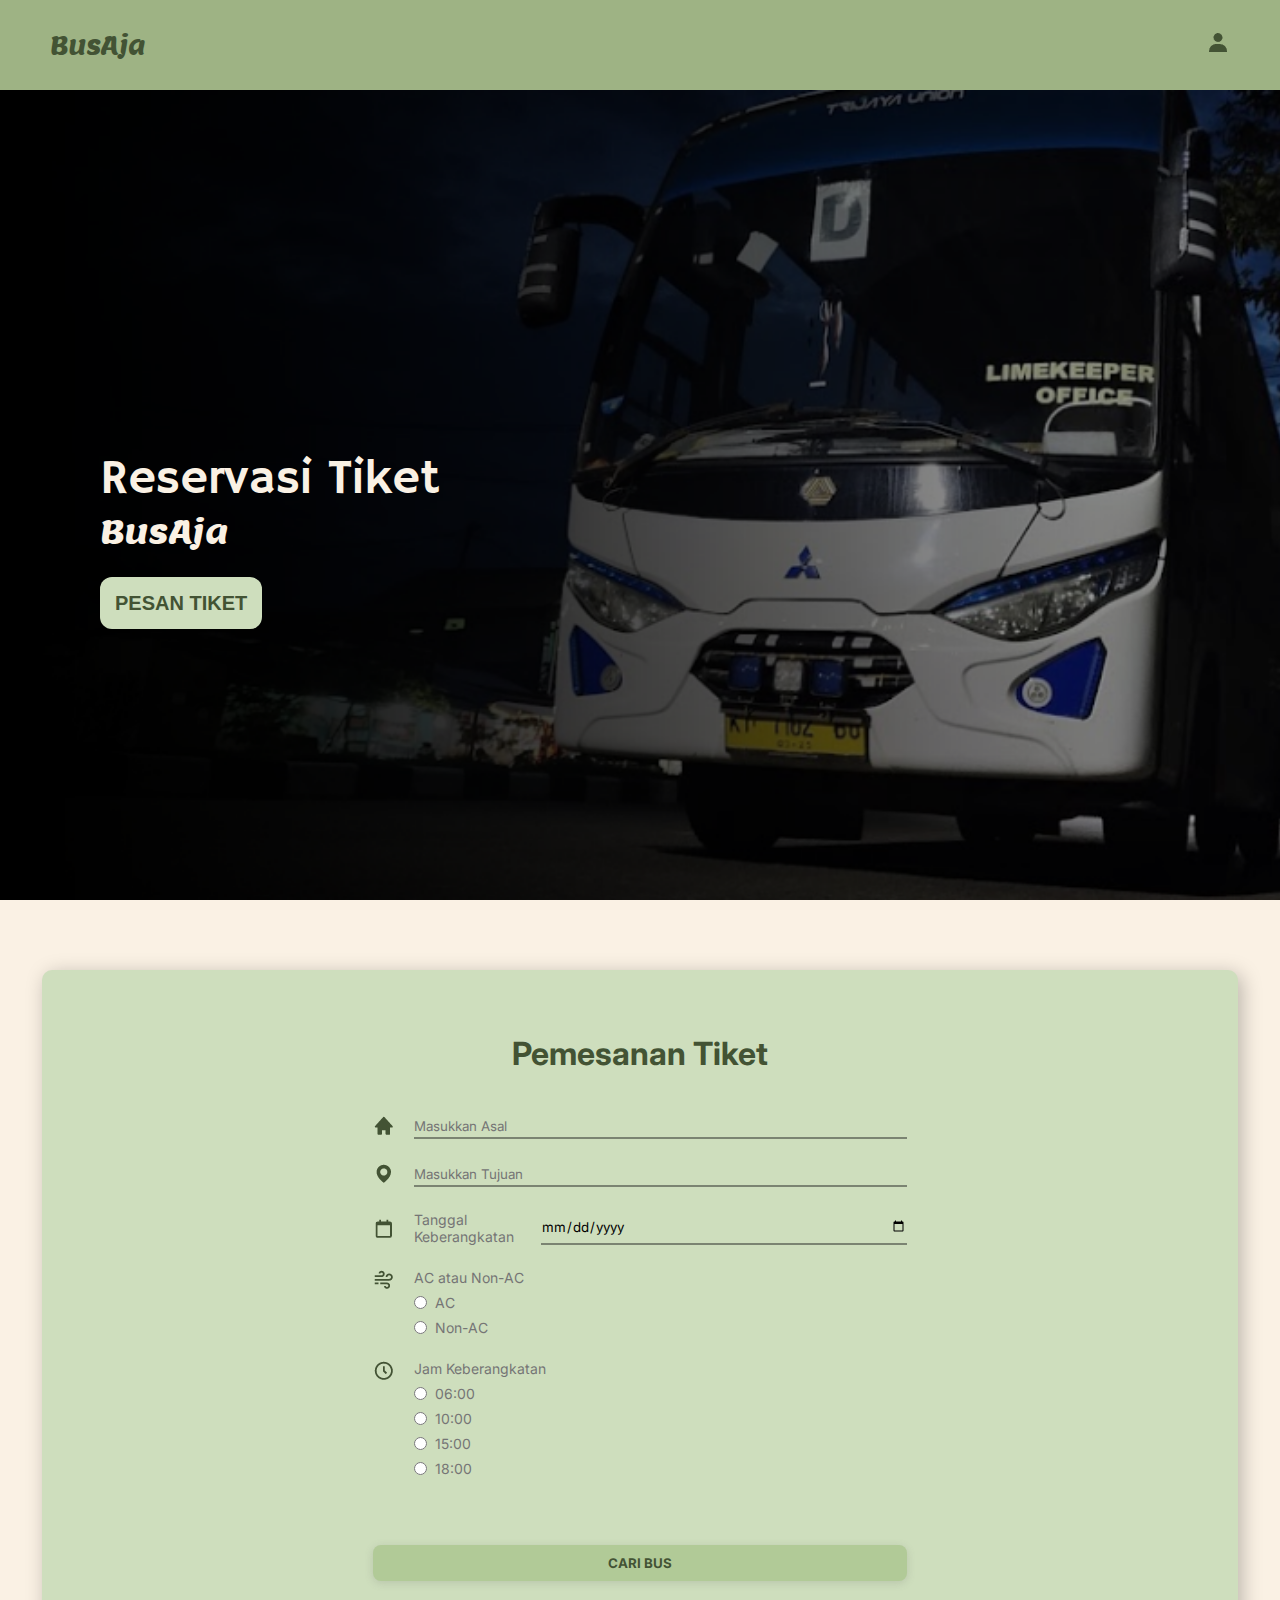
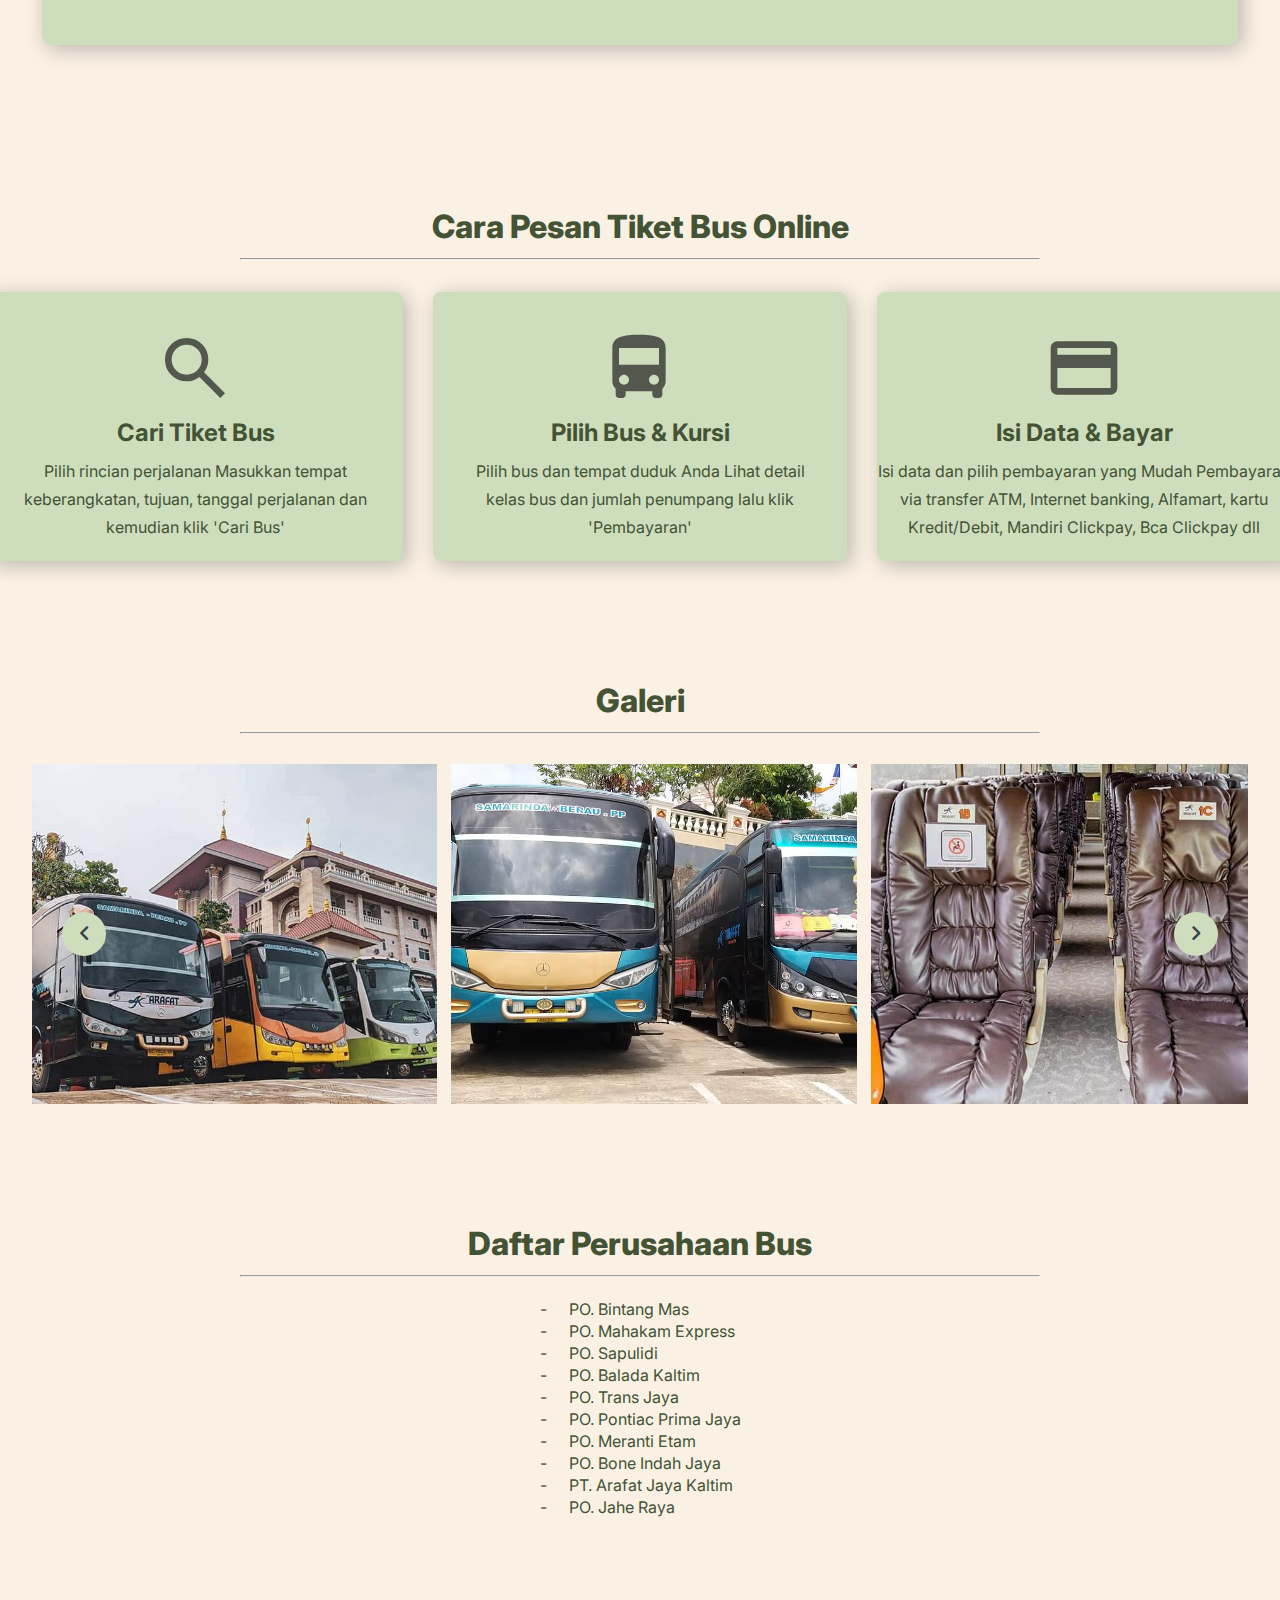
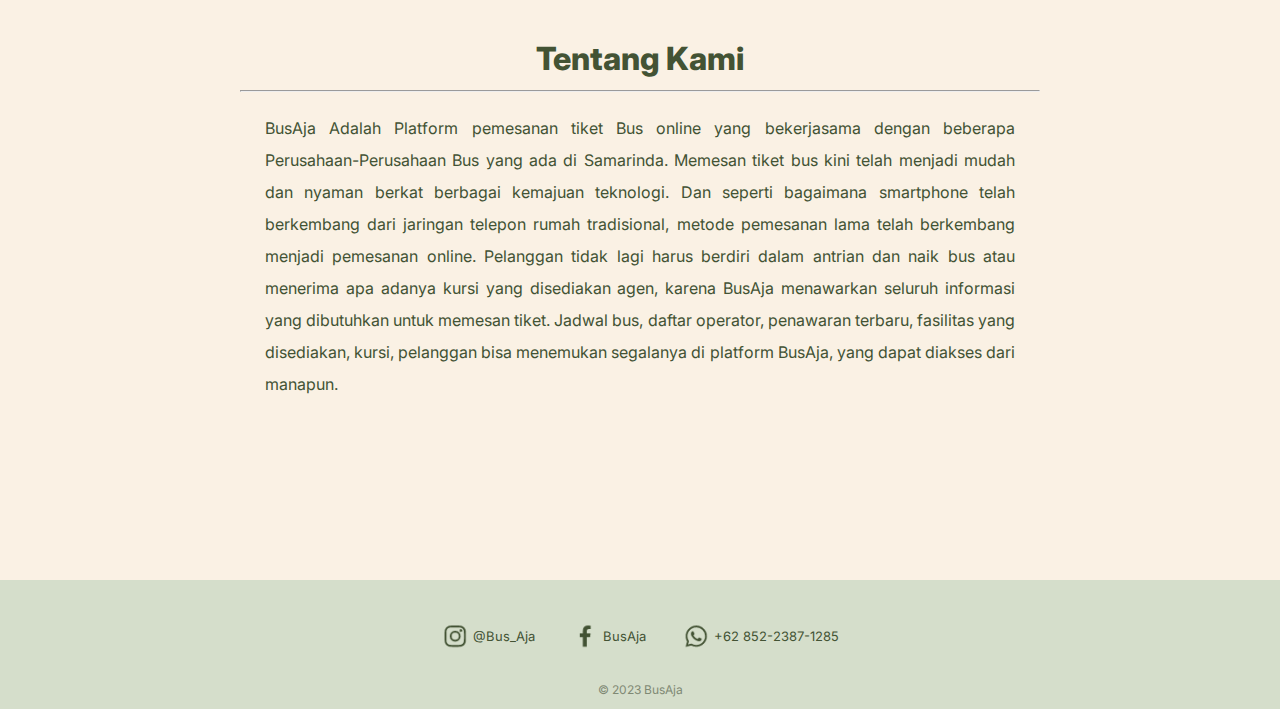
<file: index.html>
<!DOCTYPE html>
<html lang="en">
	<head>
		<meta charset="UTF-8" />
		<meta name="viewport" content="width=device-width, initial-scale=1.0" />
		<title>BusAja</title>
		<link rel="stylesheet" href="style.css" />
		<link rel="preconnect" href="https://fonts.googleapis.com" />
		<link rel="preconnect" href="https://fonts.gstatic.com" crossorigin />
		<link
			rel="stylesheet"
			href="https://fonts.googleapis.com/css2?family=Caprasimo&family=Hammersmith+One&family=Inter&family=Lemon&family=Poppins&display=swap" />
		<link
			rel="stylesheet"
			href="https://cdnjs.cloudflare.com/ajax/libs/font-awesome/6.2.0/css/all.min.css" />
		<script src="script.js" defer></script>
	</head>

	<body>
		<nav>
			<div class="logo"><a href="index.html">BusAja</a></div>
			<div class="user">
				<a href="profile.html"
					><img alt="user" src="assets/user-solid-24.png" />
				</a>
			</div>
		</nav>

		<div class="wrapper-bus">
			<div class="txt-foto-bus">
				<p
					style="
						font-family: 'Hammersmith One', sans-serif;
						font-size: 48px;
					">
					Reservasi Tiket
				</p>
				<p style="font-family: 'Lemon', cursive; font-size: 32px">
					BusAja
				</p>
				<br />
				<br />
				<a href="#pemesanan-tiket">PESAN TIKET</a>
			</div>
			<img
				alt="Capture1"
				class="img-bus"
				src="assets/Capture1.png"
				box-shadow:
				4px
				4px
				20px
				0px
				rgba(0,
				0,
				0,
				0.25);
				style="object-fit: cover" />
		</div>
		<section>
			<div id="pemesanan-tiket">
				<div class="wrapper-form">
					<h1 style="margin-bottom: 42px">Pemesanan Tiket</h1>
					<form>
						<div class="row">
							<input
								id="asal"
								type="text"
								placeholder="Masukkan Asal"
								required />
							<label
								><img
									alt="home-solid-24"
									src="assets/home-solid-24.png"
							/></label>
						</div>
						<div class="row">
							<input
								id="tujuan"
								type="text"
								placeholder="Masukkan Tujuan"
								required />
							<label
								><img
									alt="map-solid-24"
									src="assets/map-solid-24.png"
							/></label>
						</div>
						<div class="row">
							<input
								id="tanggal"
								title="date"
								alt="date"
								type="date"
								required />
							<label>Tanggal Keberangkatan</label
							><img
								alt=""
								src="assets/calendar-alt-regular-24.png"
								style="object-fit: contain" />
						</div>
						<div class="row row-radio">
							<div>
								<label
									><img
										alt=""
										src="assets/wind-regular-24.png"
								/></label>
							</div>
							<div class="col">
								<label>AC atau Non-AC</label>
								<div class="flex-row">
									<input
										type="radio"
										id="ac"
										value="AC"
										name="acNonAc"
										required />
									<label for="ac">AC</label>
								</div>
								<div class="flex-row">
									<input
										type="radio"
										id="nonAc"
										value="AC"
										name="acNonAc"
										required />
									<label for="nonAc">Non-AC</label>
								</div>
							</div>
						</div>
						<div class="row row-jam">
							<img
								alt=""
								src="assets/time-five-regular-24.png"
								style="object-fit: contain" />
							<div class="col">
								<label>Jam Keberangkatan</label>
								<div id="jam" class="flex-row">
									<input
										type="radio"
										id="enam"
										value="6"
										name="jamKeberangkatan"
										required />
									<label for="enam">06:00</label>
								</div>
								<div class="flex-row">
									<input
										type="radio"
										id="sepuluh"
										value="10"
										name="jamKeberangkatan"
										required />
									<label for="sepuluh">10:00</label>
								</div>
								<div class="flex-row">
									<input
										type="radio"
										id="limaBelas"
										value="15"
										name="jamKeberangkatan"
										required />
									<label for="limaBelas">15:00</label>
								</div>
								<div class="flex-row">
									<input
										type="radio"
										id="delapanBelas"
										value="18"
										name="jamKeberangkatan"
										required />
									<label for="delapanBelas">18:00</label>
								</div>
							</div>
						</div>
						<br />
						<input type="submit" value="CARI BUS" />
					</form>
				</div>
			</div>
			<div class="cara-pesan">
				<div class="tiket-bus">
					<h1 class="heading-cara">Cara Pesan Tiket Bus Online</h1>
					<hr />
					<div class="tata-cara">
						<div class="cara cari">
							<svg
								class="search-icon"
								xmlns="http://www.w3.org/2000/svg"
								width="80"
								height="80"
								viewBox="0 0 80 80"
								fill="none">
								<path
									d="M65.3333 70L44.3333 49C42.6667 50.3333 40.75 51.3889 38.5833 52.1667C36.4167 52.9444 34.1111 53.3333 31.6667 53.3333C25.6111 53.3333 20.4867 51.2356 16.2933 47.04C12.1 42.8444 10.0022 37.72 10 31.6667C10 25.6111 12.0978 20.4867 16.2933 16.2933C20.4889 12.1 25.6133 10.0022 31.6667 10C37.7222 10 42.8467 12.0978 47.04 16.2933C51.2333 20.4889 53.3311 25.6133 53.3333 31.6667C53.3333 34.1111 52.9444 36.4167 52.1667 38.5833C51.3889 40.75 50.3333 42.6667 49 44.3333L70 65.3333L65.3333 70ZM31.6667 46.6667C35.8333 46.6667 39.3756 45.2078 42.2933 42.29C45.2111 39.3722 46.6689 35.8311 46.6667 31.6667C46.6667 27.5 45.2078 23.9578 42.29 21.04C39.3722 18.1222 35.8311 16.6644 31.6667 16.6667C27.5 16.6667 23.9578 18.1256 21.04 21.0433C18.1222 23.9611 16.6644 27.5022 16.6667 31.6667C16.6667 35.8333 18.1256 39.3756 21.0433 42.2933C23.9611 45.2111 27.5022 46.6689 31.6667 46.6667Z"
									fill="#53584E" />
							</svg>
							<p class="text-tiket">Cari Tiket Bus</p>
							<p class="rincian-tiket">
								Pilih rincian perjalanan Masukkan tempat
								keberangkatan, tujuan, tanggal perjalanan dan
								kemudian klik 'Cari Bus'
							</p>
						</div>
						<div class="cara pilih">
							<svg
								class="bus-icon"
								xmlns="http://www.w3.org/2000/svg"
								width="80"
								height="80"
								viewBox="0 0 80 80"
								fill="none">
								<path
									d="M60 36.6666H20V20H60M55 56.6666C53.6739 56.6666 52.4021 56.1398 51.4645 55.2022C50.5268 54.2645 50 52.9927 50 51.6666C50 50.3405 50.5268 49.0688 51.4645 48.1311C52.4021 47.1934 53.6739 46.6666 55 46.6666C56.3261 46.6666 57.5979 47.1934 58.5355 48.1311C59.4732 49.0688 60 50.3405 60 51.6666C60 52.9927 59.4732 54.2645 58.5355 55.2022C57.5979 56.1398 56.3261 56.6666 55 56.6666ZM25 56.6666C23.6739 56.6666 22.4022 56.1398 21.4645 55.2022C20.5268 54.2645 20 52.9927 20 51.6666C20 50.3405 20.5268 49.0688 21.4645 48.1311C22.4022 47.1934 23.6739 46.6666 25 46.6666C26.3261 46.6666 27.5979 47.1934 28.5355 48.1311C29.4732 49.0688 30 50.3405 30 51.6666C30 52.9927 29.4732 54.2645 28.5355 55.2022C27.5979 56.1398 26.3261 56.6666 25 56.6666ZM13.3333 53.3333C13.3333 56.2666 14.6333 58.9 16.6667 60.7333V66.6666C16.6667 67.5507 17.0179 68.3985 17.643 69.0237C18.2681 69.6488 19.1159 70 20 70H23.3333C24.2174 70 25.0652 69.6488 25.6904 69.0237C26.3155 68.3985 26.6667 67.5507 26.6667 66.6666V63.3333H53.3333V66.6666C53.3333 67.5507 53.6845 68.3985 54.3096 69.0237C54.9348 69.6488 55.7826 70 56.6667 70H60C60.8841 70 61.7319 69.6488 62.357 69.0237C62.9821 68.3985 63.3333 67.5507 63.3333 66.6666V60.7333C65.3667 58.9 66.6667 56.2666 66.6667 53.3333V20C66.6667 8.33329 54.7333 6.66663 40 6.66663C25.2667 6.66663 13.3333 8.33329 13.3333 20V53.3333Z"
									fill="#53584E" />
							</svg>
							<p class="text-pilih">Pilih Bus & Kursi</p>
							<p class="rincian-pilih">
								Pilih bus dan tempat duduk Anda Lihat detail
								<br />
								kelas bus dan jumlah penumpang lalu klik
								'Pembayaran'
							</p>
						</div>
						<div class="cara isi">
							<svg
								class="credit-icon"
								xmlns="http://www.w3.org/2000/svg"
								width="80"
								height="80"
								viewBox="0 0 80 80"
								fill="none">
								<path
									d="M66.6667 13.3334H13.3333C9.63332 13.3334 6.69999 16.3 6.69999 20L6.66666 60C6.66666 63.7 9.63332 66.6667 13.3333 66.6667H66.6667C70.3667 66.6667 73.3333 63.7 73.3333 60V20C73.3333 16.3 70.3667 13.3334 66.6667 13.3334ZM66.6667 60H13.3333V40H66.6667V60ZM66.6667 26.6667H13.3333V20H66.6667V26.6667Z"
									fill="#53584E" />
							</svg>
							<p class="text-isi">Isi Data & Bayar</p>
							<p class="rincian-isi">
								Isi data dan pilih pembayaran yang Mudah
								Pembayaran via transfer ATM, Internet banking,
								Alfamart, kartu Kredit/Debit, Mandiri Clickpay,
								Bca Clickpay dll
							</p>
						</div>
					</div>
				</div>
			</div>
			<div class="galeri">
				<div class="tiket-bus">
					<h1 class="heading-cara">Galeri</h1>
					<hr />
					<div class="wrapper">
						<i id="left" class="fa-solid fa-angle-left"></i>
						<div class="carousel">
							<img
								src="assets/galeri/1.jpg"
								alt="img"
								draggable="false" />
							<img
								src="assets/galeri/2.jpg"
								alt="img"
								draggable="false" />
							<img
								src="assets/galeri/3.jpg"
								alt="img"
								draggable="false" />
							<img
								src="assets/galeri/4.jpg"
								alt="img"
								draggable="false" />
							<img
								src="assets/galeri/5.jpg"
								alt="img"
								draggable="false" />
							<img
								src="assets/galeri/6.jpg"
								alt="img"
								draggable="false" />
							<img
								src="assets/galeri/7.jpg"
								alt="img"
								draggable="false" />
						</div>
						<i id="right" class="fa-solid fa-angle-right"></i>
					</div>
				</div>
			</div>
			<div class="daftar-bus">
				<div class="tiket-bus">
					<h1 class="heading-cara">Daftar Perusahaan Bus</h1>
					<hr />
					<table>
						<tr>
							<br />
							<td style="padding-right: 20px">-</td>
							<td>PO. Bintang Mas</td>
						</tr>
						<tr>
							<td>-</td>
							<td>PO. Mahakam Express</td>
						</tr>
						<tr>
							<td>-</td>
							<td>PO. Sapulidi</td>
						</tr>
						<tr>
							<td>-</td>
							<td>PO. Balada Kaltim</td>
						</tr>
						<tr>
							<td>-</td>
							<td>PO. Trans Jaya</td>
						</tr>
						<tr>
							<td>-</td>
							<td>PO. Pontiac Prima Jaya</td>
						</tr>
						<tr>
							<td>-</td>
							<td>PO. Meranti Etam</td>
						</tr>
						<tr>
							<td>-</td>
							<td>PO. Bone Indah Jaya</td>
						</tr>
						<tr>
							<td>-</td>
							<td>PT. Arafat Jaya Kaltim</td>
						</tr>
						<tr>
							<td>-</td>
							<td>PO. Jahe Raya</td>
						</tr>
					</table>
				</div>
			</div>
			<div class="tentang-kami">
				<div class="tiket-bus isi-tentang-kami">
					<h1 class="heading-cara">Tentang Kami</h1>
					<hr />
					<br />
					<p>
						BusAja Adalah Platform pemesanan tiket Bus online yang
						bekerjasama dengan beberapa Perusahaan-Perusahaan Bus
						yang ada di Samarinda. Memesan tiket bus kini telah
						menjadi mudah dan nyaman berkat berbagai kemajuan
						teknologi. Dan seperti bagaimana smartphone telah
						berkembang dari jaringan telepon rumah tradisional,
						metode pemesanan lama telah berkembang menjadi pemesanan
						online. Pelanggan tidak lagi harus berdiri dalam antrian
						dan naik bus atau menerima apa adanya kursi yang
						disediakan agen, karena BusAja menawarkan seluruh
						informasi yang dibutuhkan untuk memesan tiket. Jadwal
						bus, daftar operator, penawaran terbaru, fasilitas yang
						disediakan, kursi, pelanggan bisa menemukan segalanya di
						platform BusAja, yang dapat diakses dari manapun.
					</p>
				</div>
			</div>
		</section>
		<footer>
			<div class="sosmed-wrap">
				<a href="#" class="sosmed">
					<img alt="" src="assets/instagram-logo-36.png" width="28px" />
					<p>@Bus_Aja</p>
				</a>
				<a href="#" class="sosmed">
					<img alt="" src="assets/facebook-logo-36.png" width="28px" />
					<p>BusAja</p>
				</a>
				<a href="#" class="sosmed">
					<img alt="" src="assets/whatsapp-logo-36.png" width="28px" />
					<p>+62 852-2387-1285</p>
				</a>
			</div>
			<p class="copyright">© 2023 BusAja</p>
		</footer>
	</body>
</html>
</file>
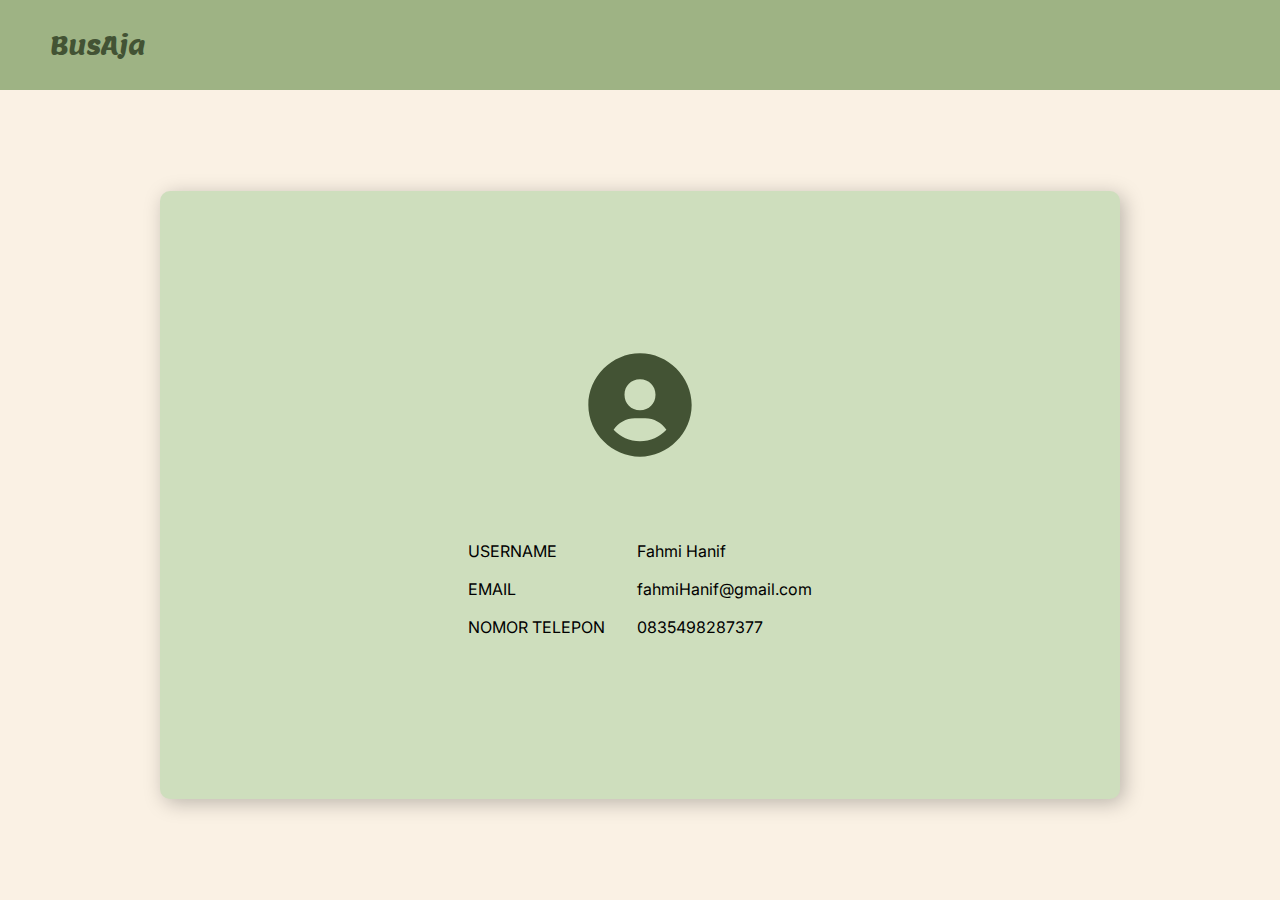
<file: profile.html>
<!DOCTYPE html>
<html lang="en">
	<head>
		<meta charset="UTF-8" />
		<meta name="viewport" content="width=device-width, initial-scale=1.0" />
		<title>BusAja</title>
		<link rel="stylesheet" href="style.css" />
		<link rel="preconnect" href="https://fonts.googleapis.com" />
		<link rel="preconnect" href="https://fonts.gstatic.com" crossorigin />
		<link
			rel="stylesheet"
			href="https://fonts.googleapis.com/css2?family=Caprasimo&family=Hammersmith+One&family=Inter&family=Lemon&family=Poppins&display=swap" />
	</head>

	<body>
		<nav>
			<div class="logo"><a href="index.html">BusAja</a></div>
		</nav>
		<div class="profil">
			<div class="wrapper-profile">
				<img class="user" alt="user" src="assets/bxs-user-circle.svg" />
				<table>
					<tbody>
						<tr>
							<td>USERNAME</td>
							<td>Fahmi Hanif</td>
						</tr>
						<tr>
							<td>EMAIL</td>
							<td>fahmiHanif@gmail.com</td>
						</tr>
						<tr>
							<td>NOMOR TELEPON</td>
							<td>0835498287377</td>
						</tr>
					</tbody>
				</table>
				<!-- <input type="submit" value="EDIT PROFILE" /> -->
			</div>
		</div>
	</body>
</html>
</file>
<file: style.css>
*,
html,
body {
	padding: 0;
	margin: 0;
	box-sizing: border-box;
	font-family: Inter;
	/* border: 2px greenyellow solid; */
}

.wrapper {
	display: flex;
	position: relative;
	margin: 0 32px;
	margin-top: 30px;
}
.wrapper i {
	top: 50%;
	height: 44px;
	width: 44px;
	color: #343f4f;
	cursor: pointer;
	font-size: 1.15rem;
	position: absolute;
	text-align: center;
	line-height: 44px;
	background: var(--primary);
	border-radius: 50%;
	transform: translateY(-50%);
	transition: transform 0.1s linear;
}
.wrapper i:active {
	transform: translateY(-50%) scale(0.9);
}
.wrapper i:hover {
	background: #c0d5aa;
}
.wrapper i:first-child {
	/* left: 210px; */
	/* display: none; */
	left: 2.5%;
}
.wrapper i:last-child {
	/* right: -22px; */
	right: 2.5%;
}
.wrapper .carousel {
	font-size: 0px;
	cursor: pointer;
	overflow: hidden;
	white-space: nowrap;
	scroll-behavior: smooth;
}
.carousel.dragging {
	cursor: grab;
	scroll-behavior: auto;
}
.carousel.dragging img {
	pointer-events: none;
}
.carousel img {
	height: 340px;
	object-fit: cover;
	user-select: none;
	margin-left: 14px;
	width: calc(100% / 3);
}
.carousel img:first-child {
	margin-left: 0px;
}
@media screen and (max-width: 900px) {
	.carousel img {
		width: calc(100% / 2);
	}
}
@media screen and (max-width: 550px) {
	.carousel img {
		width: 100%;
	}
}

/* width */
::-webkit-scrollbar {
	width: 5px;
}

/* Track */
::-webkit-scrollbar-track {
	background: #f1f1f1;
}

/* Handle */
::-webkit-scrollbar-thumb {
	background: #888;
	border-radius: 10px;
}

/* Handle on hover */
::-webkit-scrollbar-thumb:hover {
	background: #555;
}

:root {
	--white: #faf1e4;
	--primary: #cedebd;
	--secondary: #9eb384;
	--black: #435334;
}

body {
	background-color: var(--white);
}

nav {
	display: flex;
	align-items: center;
	justify-content: space-between;
	background-color: var(--secondary);
	height: 10vh;
	width: 100;
	padding-left: 50px;
	padding-right: 50px;
}

nav .logo a {
	text-decoration: none;
	color: var(--black);
	font-family: 'Lemon', cursive;
	font-size: 24px;
}
.swiper {
	width: 600px;
	height: 300px;
}
.img-bus {
	height: 90vh;
	width: 100%;
	box-shadow: black;
}

.txt-foto-bus {
	position: absolute;
	top: 50%;
	left: 0;
	color: var(--white);
	margin-left: 100px;
}

.txt-foto-bus a {
	background-color: var(--primary);
	color: var(--black);
	text-decoration: none;
	font-family: Verdana, Geneva, Tahoma, sans-serif;
	font-weight: bolder;
	font-size: 20px;
	padding: 15px;
	border-radius: 12px;
}

.txt-foto-bus a:hover {
	background-color: #afc994;
}

.section {
	padding: 0 90px;
}

#pemesanan-tiket {
	display: flex;
	justify-content: center;
	padding: 42px;
	font-family: 'Inter', sans-serif;
}

.wrapper-form {
	display: flex;
	flex-direction: column;
	justify-content: center;
	align-items: center;
	border-radius: 10px;
	background-color: var(--primary);
	width: 100%;
	margin-top: 24px;
	padding: 64px;
	box-shadow: 4px 4px 20px 0px rgba(0, 0, 0, 0.25);
}

.wrapper-form hr {
	width: 330px;
	height: 2px;
	color: black;
}
.wrapper-form td {
	font-size: 18px;
}
.wrapper-form .user {
	padding: 24px;
}

/* .inv {
	visibility: hidden;
} */

/* .wrapper-form table tbody tr td {
	margin: 12px;
} */

.wrapper-form h1 {
	font-size: 2rem;
	color: var(--black);
}

form {
	display: flex;
	flex-direction: column;
	gap: 24px;
	justify-content: center;
	position: relative;
	width: 50%;
}

form p {
	display: flex;
	align-items: center;
	width: 100%;
	color: #757575;
	font-size: 12px;
}

form input {
	background-color: unset;
	width: 100%;
	border: none;
	border-bottom: 2px solid #7b8472;
}

form label {
	color: #757575;
	font-size: 14px;
}

form .row {
	display: flex;
	gap: 20px;
	flex-direction: row-reverse;
}

form .row-radio {
	display: flex;
	flex-direction: row;
}

.row-radio label {
	display: flex;
	align-items: center;
}

input[type='radio'] {
	width: auto;
}

.col {
	display: flex;
	flex-direction: column;
	gap: 8px;
}

.flex-row {
	display: flex;
	gap: 8px;
}

form .row-jam {
	display: flex;
	flex-direction: row;
	align-items: flex-start;
}

input[type='submit'] {
	box-shadow: rgba(99, 99, 99, 0.2) 0px 2px 8px 0px;
	border: none;
	background-color: #b1ca97;
	color: var(--black);
	padding: 10px 18px;
	border-radius: 8px;
	font-weight: bolder;
	cursor: pointer;
}

input[type='submit']:hover {
	background-color: #a7c48a;
	box-shadow: rgba(0, 0, 0, 0.24) 0px 3px 8px;
}

.cara-pesan {
	display: flex;
	flex-direction: column;
	align-items: center;
	justify-content: center;
	width: 75%;
	margin: auto;
	padding-top: 120px;
}
/* .cara-pesan .tiket-bus {
	width: 81.0625rem;
	height: 26.75rem;
	flex-shrink: 0;
} */

.tiket-bus .heading-cara {
	text-align: center;
	color: #435334;
	font-family: Inter;
	font-size: 2rem;
	font-weight: 800;
	line-height: normal;
	margin-bottom: 12px;
}

.tiket-bus hr {
	width: 800px;
	margin: auto;
}

.tiket-bus .tata-cara {
	display: flex;
	flex-direction: row;
	justify-content: center;
	margin-top: 32px;
}

.tata-cara .cara {
	/* width: 25.9375rem;
	height: 19.5rem;
	flex-shrink: 0; */
	border-radius: 0.5rem;
	background: #cedebd;
	box-shadow: 4px 4px 20px 0px rgba(0, 0, 0, 0.25);
	margin: 0 15px;
	/* transform: translateX(-70px); */
}

/* .tata-cara .cari {
	display: flex;
	flex-direction: column;
} */

.tata-cara .cari .search-icon {
	display: block;
	width: -webkit-fill-available;
	height: 5rem;
	flex-shrink: 0;
	margin-top: 2.25rem;
	margin-right: 10.5rem;
	margin-left: 10.4rem;
}

.cari .text-tiket {
	color: #435334;
	font-family: Inter;
	font-size: 1.5rem;
	font-style: normal;
	font-weight: 700;
	line-height: normal;
	text-align: center;
	margin: 10px 0;
}

.cari .rincian-tiket {
	color: #435334;
	text-align: center;
	font-family: Inter;
	font-size: 1rem;
	font-style: normal;
	font-weight: 400;
	line-height: 175.023%; /* 1.75025rem */
}

.tata-cara .pilih .bus-icon {
	display: block;
	width: -webkit-fill-available;
	height: 5rem;
	flex-shrink: 0;
	margin-top: 2.25rem;
	margin-right: 10.5rem;
	margin-left: 10.4rem;
}

.pilih .text-pilih {
	color: #435334;
	font-family: Inter;
	font-size: 1.5rem;
	font-style: normal;
	font-weight: 700;
	line-height: normal;
	text-align: center;
	margin: 10px 0;
}

.pilih .rincian-pilih {
	color: #435334;
	text-align: center;
	font-family: Inter;
	font-size: 1rem;
	font-style: normal;
	font-weight: 400;
	line-height: 175.023%; /* 1.75025rem */
}

.tata-cara .isi .credit-icon {
	display: block;
	width: -webkit-fill-available;
	height: 5rem;
	flex-shrink: 0;
	margin-top: 2.25rem;
	margin-right: 10.5rem;
	margin-left: 10.4rem;
}

.isi .text-isi {
	color: #435334;
	font-family: Inter;
	font-size: 1.5rem;
	font-style: normal;
	font-weight: 700;
	line-height: normal;
	text-align: center;
	margin: 10px 0;
}

.isi .rincian-isi {
	color: #435334;
	text-align: center;
	font-family: Inter;
	font-size: 1rem;
	font-style: normal;
	font-weight: 400;
	line-height: 175.023%; /* 1.75025rem */
	margin-bottom: 20px;
}

.galeri {
	padding-top: 120px;
}

.daftar-bus {
	padding-top: 120px;
}

.daftar-bus .tiket-bus table {
	color: var(--black);
	display: flex;
	align-items: center;
	flex-direction: column;
}

.tentang-kami {
	display: flex;
	justify-content: center;
	width: 90%;
	margin: auto;
	margin-top: 120px;
}

.isi-tentang-kami p {
	font-family: Inter;
	color: var(--black);
	text-align: justify;
	margin: auto;
	line-height: 2;
	width: 750px;
}

footer {
	display: flex;
	flex-direction: column;
	gap: 32px;
	color: var(--black);
	font-family: 'Inter', sans-serif;
	margin-top: 180px;
	background-color: #d5decb;
	padding: 42px;
	padding-bottom: 12px;
}

.sosmed-wrap {
	display: flex;
	justify-content: center;
	align-items: center;
	font-size: 13px;
	gap: 36px;
}

.sosmed {
	display: flex;
	align-items: center;
	gap: 4px;
	text-decoration: none;
	color: var(--black);
}

.copyright {
	color: #7f8974;
	font-size: 12px;
	text-align: center;
}

/*
================
	PROFILE		
================
*/

.profil {
	display: flex;
	justify-content: center;
	align-items: center;
	height: 90vh;
}

.wrapper-profile {
	display: flex;
	flex-direction: column;
	justify-content: center;
	align-items: center;
	border-radius: 10px;
	background-color: var(--primary);
	width: 75%;
	height: 75%;
	padding: 64px;
	gap: 64px;
	box-shadow: 4px 4px 20px 0px rgba(0, 0, 0, 0.25);
}

/*
===============
	PROFILE					
===============
*/

.profil {
	display: flex;
	justify-content: center;
	align-items: center;
	height: 90vh;
}

.wrapper-profile {
	display: flex;
	flex-direction: column;
	justify-content: center;
	align-items: center;
	border-radius: 10px;
	background-color: var(--primary);
	width: 75%;
	height: 75%;
	padding: 64px;
	gap: 64px;
	box-shadow: 4px 4px 20px 0px rgba(0, 0, 0, 0.25);
}

.wrapper-profile table tbody tr td {
	padding: 8px 15px;
}

/* 
.wrapper-profile input[type='submit'] {
	margin-top: 24px;
} */

/*
================
	REPONSIVE			
================
*/

@media only screen and (max-width: 1100px) {
	.tiket-bus .heading-cara {
		font-size: 1.5rem;
	}

	.tiket-bus .tata-cara {
		flex-direction: column;
		align-items: center;
		gap: 24px;
	}

	.tata-cara .cara {
		width: 380px;
	}

	.isi-tentang-kami p {
		width: 375px;
	}
}

@media only screen and (max-width: 900px) {
	form {
		width: auto;
	}

	.tiket-bus hr {
		width: unset;
	}

	.sosmed p {
		content-visibility: hidden;
	}

	.wrapper-profile {
		width: 85%;
	}
}
</file>
